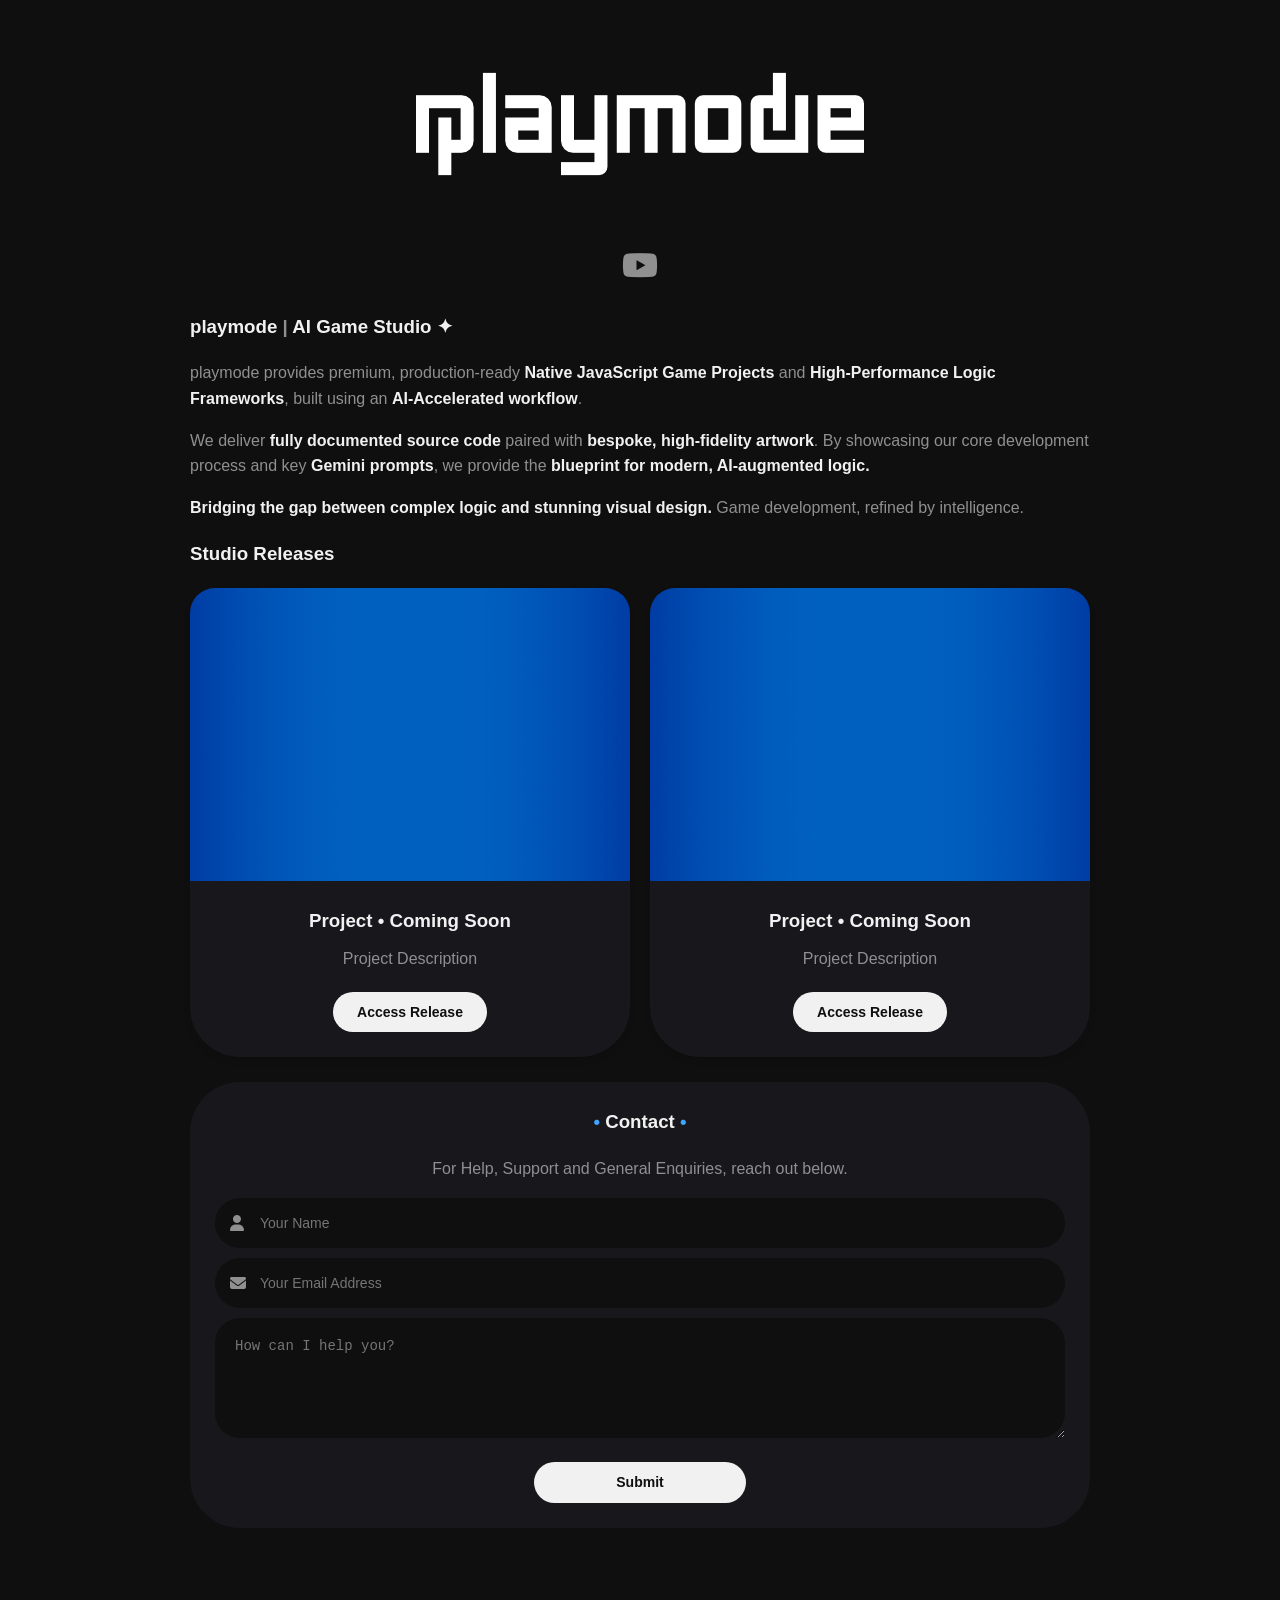
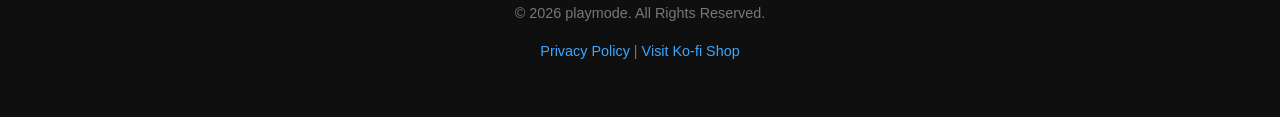
<file: index.html>
<!doctype html>
<html lang="en">
  <head>
    <meta charset="UTF-8" />
    <meta name="viewport" content="width=device-width, initial-scale=1.0" />
    <!-- Google tag (gtag.js) -->
    <script
      async
      src="https://www.googletagmanager.com/gtag/js?id=G-98VZ0K6BEH"
    ></script>
    <script>
      window.dataLayer = window.dataLayer || [];
      function gtag() {
        dataLayer.push(arguments);
      }
      gtag("js", new Date());

      gtag("config", "G-98VZ0K6BEH");
    </script>
    <title>playmode | AI Game Studio ✦</title>
    <link rel="stylesheet" href="assets/css/style.css" />
    <link rel="icon" type="image/png" href="favicon.png" />
    <!-- Font Awesome CDN for icons -->
    <link
      rel="stylesheet"
      href="https://cdnjs.cloudflare.com/ajax/libs/font-awesome/6.5.2/css/all.min.css"
      integrity="sha512-SnH5WK+bZxgPHs44uWIX+LLJAJ9/2PkPKZ5QiAj6Ta86w+fsb2TkcmfRyVX3pBnMFcV7oQPJkl9QevSCWr3W6A=="
      crossorigin="anonymous"
      referrerpolicy="no-referrer"
    />
  </head>
  <body>
    <header>
      <img
        src="assets/images/playmode.png"
        alt="playmode"
        class="header-logo"
      />
    </header>

    <div class="container">
      <div class="intro-details">
        <div class="social-links">
          <a
            href="https://www.youtube.com/@playmode.interactive"
            target="_blank"
            title="YouTube"
            ><i class="fa-brands fa-youtube"></i
          ></a>
        </div>
      </div>

      <section id="about">
        <h3>playmode <span class="separator">|</span> AI Game Studio ✦</h3>
        <p>
          playmode provides premium, production-ready
          <strong>Native JavaScript Game Projects</strong> and
          <strong>High-Performance Logic Frameworks</strong>, built using an
          <strong>AI-Accelerated workflow</strong>.
        </p>
        <p>
          We deliver
          <strong>fully documented source code</strong> paired with
          <strong>bespoke, high-fidelity artwork</strong>. By showcasing our
          core development process and key <strong>Gemini prompts</strong>, we
          provide the
          <strong>blueprint for modern, AI-augmented logic.</strong>
        </p>
        <p>
          <strong
            >Bridging the gap between complex logic and stunning visual
            design.</strong
          >
          Game development, refined by intelligence.
        </p>
      </section>

      <section id="assets">
        <h3>Studio Releases</h3>
        <div class="grid">
          <div class="card">
            <img src="assets/images/newAsset.png" alt="Asset Name" />
            <div class="card-content">
              <h3>Project • Coming Soon</h3>
              <p>Project Description</p>
              <a href="#" class="btn">Access Release</a>
            </div>
          </div>
          <div class="card">
            <img src="assets/images/newAsset.png" alt="Second Asset" />
            <div class="card-content">
              <h3>Project • Coming Soon</h3>
              <p>Project Description</p>
              <a href="#" class="btn">Access Release</a>
            </div>
          </div>
        </div>
      </section>

      <section class="contact-section">
        <h3>
          <span class="accent-char">•</span> Contact
          <span class="accent-char">•</span>
        </h3>
        <p>For Help, Support and General Enquiries, reach out below.</p>

        <form action="https://api.web3forms.com/submit" method="POST">
          <input
            type="hidden"
            name="access_key"
            value="efc9a3f7-539a-40ef-859f-6b2ca65c660f"
          />

          <div class="form-field-with-icon">
            <i class="fas fa-user icon"></i>
            <input type="text" name="name" placeholder="Your Name" required />
          </div>

          <div class="form-field-with-icon">
            <i class="fas fa-envelope icon"></i>
            <input
              type="email"
              name="email"
              placeholder="Your Email Address"
              required
            />
          </div>

          <textarea
            name="message"
            rows="5"
            placeholder="How can I help you?"
            required
          ></textarea>

          <input
            type="checkbox"
            name="botcheck"
            class="hidden"
            style="display: none"
          />

          <button type="submit">Submit</button>
        </form>
      </section>
    </div>

    <footer>
      <p>&copy; 2026 playmode. All Rights Reserved.</p>
      <p>
        <a href="privacy.html">Privacy Policy</a> |
        <a href="https://ko-fi.com/playmode" target="_blank"
          >Visit Ko-fi Shop</a
        >
      </p>
    </footer>
  </body>
</html>
</file>
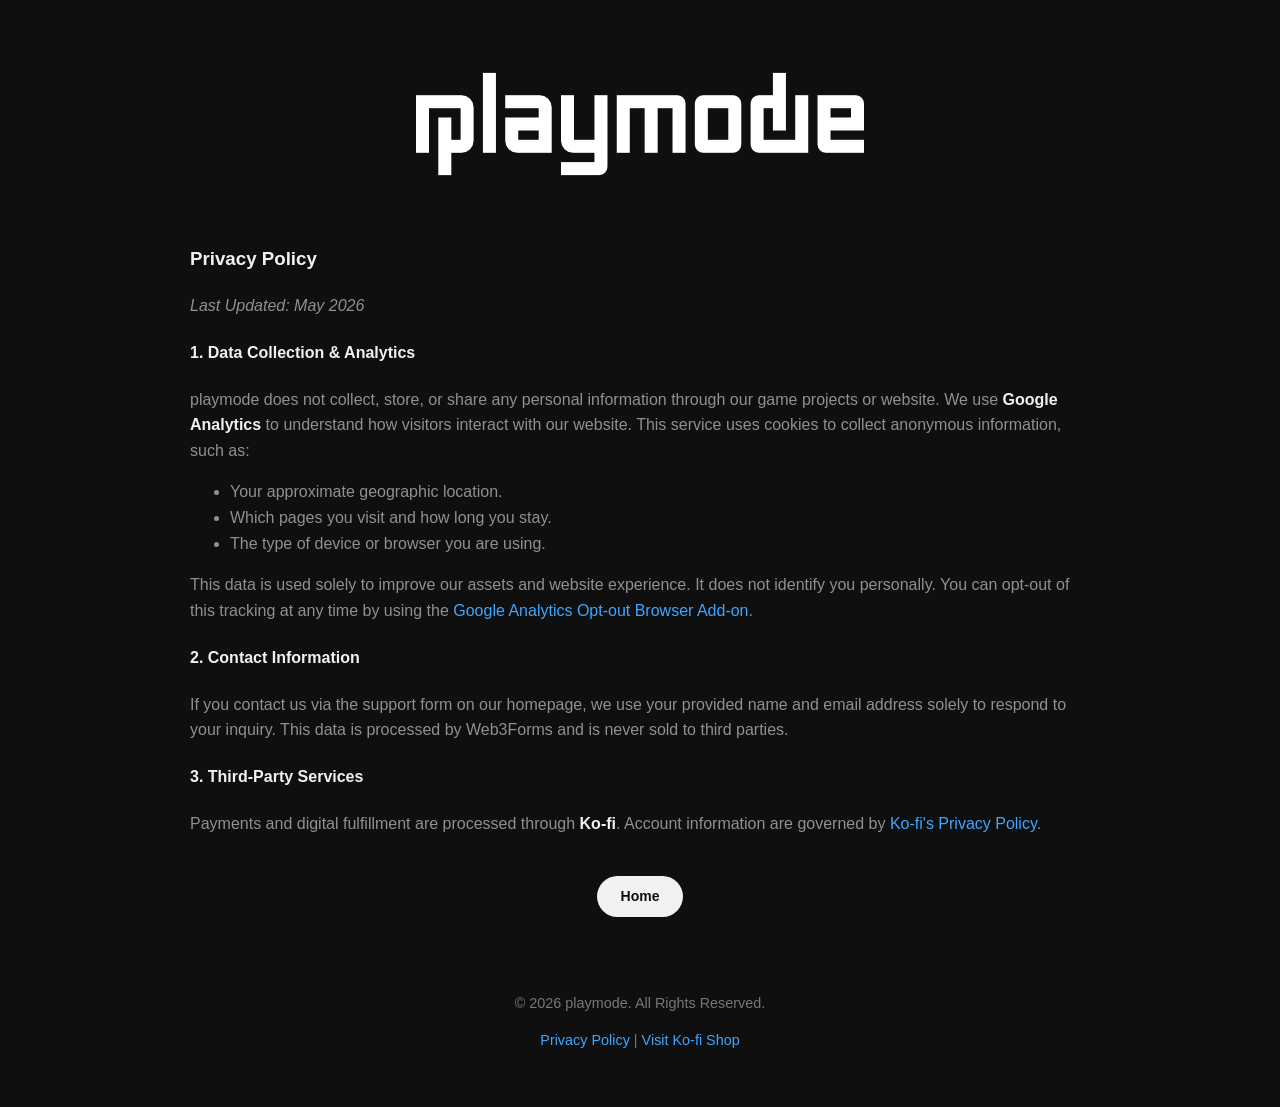
<file: privacy.html>
<!doctype html>
<html lang="en">
  <head>
    <meta charset="UTF-8" />
    <meta name="viewport" content="width=device-width, initial-scale=1.0" />
    <!-- Google tag (gtag.js) -->
    <script
      async
      src="https://www.googletagmanager.com/gtag/js?id=G-98VZ0K6BEH"
    ></script>
    <script>
      window.dataLayer = window.dataLayer || [];
      function gtag() {
        dataLayer.push(arguments);
      }
      gtag("js", new Date());

      gtag("config", "G-98VZ0K6BEH");
    </script>
    <title>Privacy Policy | playmode</title>
    <link rel="stylesheet" href="assets/css/style.css" />
    <link rel="icon" type="image/png" href="favicon.png" />
  </head>
  <body>
    <header>
      <img
        src="assets/images/playmode.png"
        alt="playmode"
        class="header-logo"
      />
    </header>

    <div class="container">
      <section>
        <h3>Privacy Policy</h3>
        <p><em>Last Updated: May 2026</em></p>

        <h4>1. Data Collection & Analytics</h4>
        <p>
          playmode does not collect, store, or share any personal information
          through our game projects or website. We use
          <strong>Google Analytics</strong> to understand how visitors interact
          with our website. This service uses cookies to collect anonymous
          information, such as:
        </p>
        <ul>
          <li>Your approximate geographic location.</li>
          <li>Which pages you visit and how long you stay.</li>
          <li>The type of device or browser you are using.</li>
        </ul>
        <p>
          This data is used solely to improve our assets and website experience.
          It does not identify you personally. You can opt-out of this tracking
          at any time by using the
          <a href="https://tools.google.com/dlpage/gaoptout" target="_blank"
            >Google Analytics Opt-out Browser Add-on</a
          >.
        </p>

        <h4>2. Contact Information</h4>
        <p>
          If you contact us via the support form on our homepage, we use your
          provided name and email address solely to respond to your inquiry.
          This data is processed by Web3Forms and is never sold to third
          parties.
        </p>

        <h4>3. Third-Party Services</h4>
        <p>
          Payments and digital fulfillment are processed through
          <strong>Ko-fi</strong>. Account information are governed by
          <a href="https://more.ko-fi.com/privacy" target="_blank"
            >Ko-fi's Privacy Policy</a
          >.
        </p>

        <div style="margin-top: 40px; text-align: center">
          <a href="index.html" class="btn">Home</a>
        </div>
      </section>
    </div>

    <footer>
      <p>&copy; 2026 playmode. All Rights Reserved.</p>
      <p>
        <a href="privacy.html">Privacy Policy</a> |
        <a href="https://ko-fi.com/playmode" target="_blank"
          >Visit Ko-fi Shop</a
        >
      </p>
    </footer>
  </body>
</html>
</file>
<file: assets/css/style.css>
/* Core Variables */
:root {
  --primary: #0f0f0f;
  --accent: #3EA6FF;
  --bg: #0F0F0F;
  --text: #909090;
  --surface: #17171C;
  --white: #F1F1F1;
}

/* Utility Classes */
.accent-char {
  color: var(--accent);
}

.separator {
  color: var(--text);
}

@import url('https://fonts.googleapis.com/css2?family=Roboto:wght@400;700&display=swap');

/* Layout */
body { 
  font-family: 'Roboto', sans-serif;
  line-height: 1.6;
  color: var(--text);
  background: var(--bg);
  margin: 0;
}

strong {
  color: var(--white);
  font-weight: 700;
}

/* Global Link Styling */
a {
  color: var(--accent);
  text-decoration: none;
  transition: opacity 0.2s;
}

a:hover {
  opacity: 0.8;
}

h1, h2, h3, h4, h5, h6 {
  color: var(--white);
}

header { 
  color: var(--white);
  padding: 60px 20px 10px;
  text-align: center;
}

.header-logo {
  display: inline-block;
  margin-bottom: 0;
  max-width: none; /* Prevents scaling down on small screens */
  height: auto; /* Maintains aspect ratio */
}

.container { 
  max-width: 900px;
  margin: auto;
  padding: 20px;
}

.intro-details {
  text-align: center;
  margin-bottom: 20px;
}

.social-links {
  margin-top: 15px;
  display: flex;
  justify-content: center;
  gap: 25px;
}

.social-links a {
  font-size: 32px;
  color: var(--text);
  transition: transform 0.2s ease, color 0.2s ease;
  display: inline-block;
}

.social-links a:hover {
  color: var(--accent);
  opacity: 1;
  transform: translateY(-4px);
}

/* Asset Gallery Grid */
.grid { 
  display: grid;
  grid-template-columns: repeat(auto-fit, minmax(280px, 1fr));
  gap: 20px;
  margin-top: 0px;
}

.card { 
  background: var(--surface);
  border-radius: 25px 25px 50px 50px;
  overflow: hidden;
  box-shadow: 0 4px 6px rgba(0, 0, 0, 0.1);
  transition: transform 0.2s;
}

.card:hover { 
  transform: translateY(-5px);
}

/* Allows a card to span the full width of the grid */
.card.featured {
  grid-column: 1 / -1;
}

.card img { 
  width: 100%;
  aspect-ratio: 3 / 2;
  object-fit: cover;
  background: #252525;
  display: block;
}

.card-content { 
  padding: 25px;
  text-align: center;
}

.card-content h3 {
  margin: 0 0 10px 0; /* Removes top margin, adds 10px below the title */
}

.card-content p {
  margin: 0 0 20px 0; /* Removes top margin, adds 20px before the button */
}

.btn { 
  display: inline-block;
  background: var(--white);
  color: var(--primary);
  padding: 12px 24px;
  text-decoration: none;
  border-radius: 25px;
  font-weight: bold;
  font-size: 14px;
  line-height: 1.2;
  box-sizing: border-box;
}

/* Contact Form */
.contact-section { 
  background: var(--surface);
  padding: 25px;
  border-radius: 50px;
  margin-top: 25px;
  text-align: center;
}

.contact-section h3 {
  margin-top: 0; /* Remove default top margin to align with container padding */
}

.contact-section h2 {
  margin-top: 0;
}

input, textarea { 
  width: 100%;
  padding: 12px;
  margin-top: 0; /* Remove top margin to control spacing with margin-bottom */
  margin-bottom: 10px; /* Consistent spacing below elements */
  border: none;
  box-sizing: border-box;
  font-size: 14px;
  background: var(--bg);
  color: var(--white);
}

input {
  height: 50px;
  padding: 0 24px;
  border-radius: 25px;
}

textarea {
  padding: 20px;
  resize: vertical;
  border-radius: 25px;
}

/* Styles for input fields with icons */
.form-field-with-icon {
  position: relative;
  margin-top: 0; /* Remove top margin to control spacing with margin-bottom */
  margin-bottom: 10px; /* Consistent spacing below elements */
}

.form-field-with-icon .icon {
  position: absolute;
  left: 15px; /* Position the icon from the left edge */
  top: 50%; /* Vertically center the icon */
  transform: translateY(-50%); /* Adjust for exact vertical centering */
  color: var(--text); /* Use the defined text color for icons */
  font-size: 16px; /* Adjust icon size as needed */
  pointer-events: none; /* Allows clicks to pass through to the input */
}

/* Adjust input padding and remove its margin when inside a wrapper with an icon */
.form-field-with-icon input {
  padding-left: 45px; /* Increase left padding to make space for the icon */
  margin: 0; /* Remove the default margin from the input itself */
}

button { 
  background: var(--white);
  color: var(--primary);
  padding: 12px 24px;
  border-radius: 25px;
  cursor: pointer;
  font-weight: bold;
  font-size: 14px;
  line-height: 1.2;
  border: none;
  font-family: 'Roboto', sans-serif;
  width: 25%;
  display: block;
  margin: 7px auto 0;
  transition: opacity 0.3s;
}

button:hover { 
  opacity: 0.75;
}

/* Footer */
footer { 
  text-align: center;
  font-size: 0.9em;
  color: #777;
  padding: 40px 20px;
}
</file>
